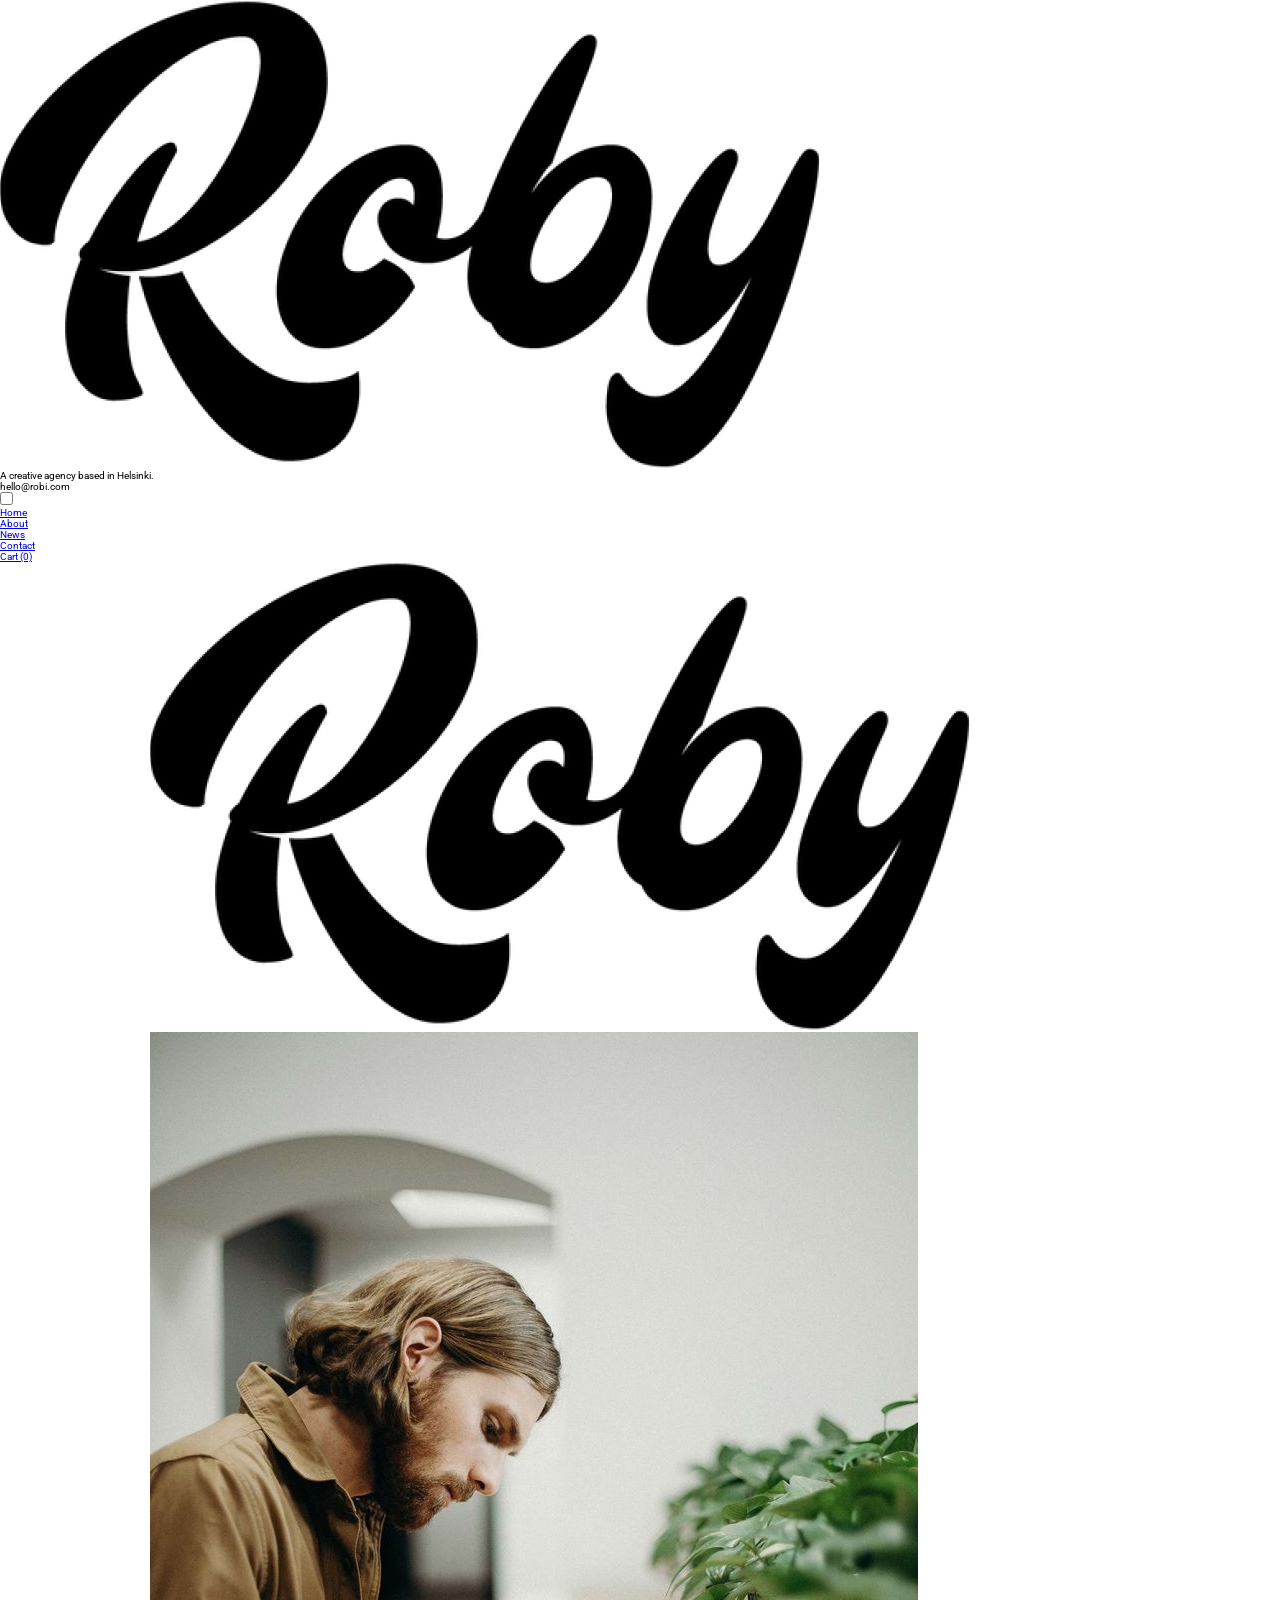
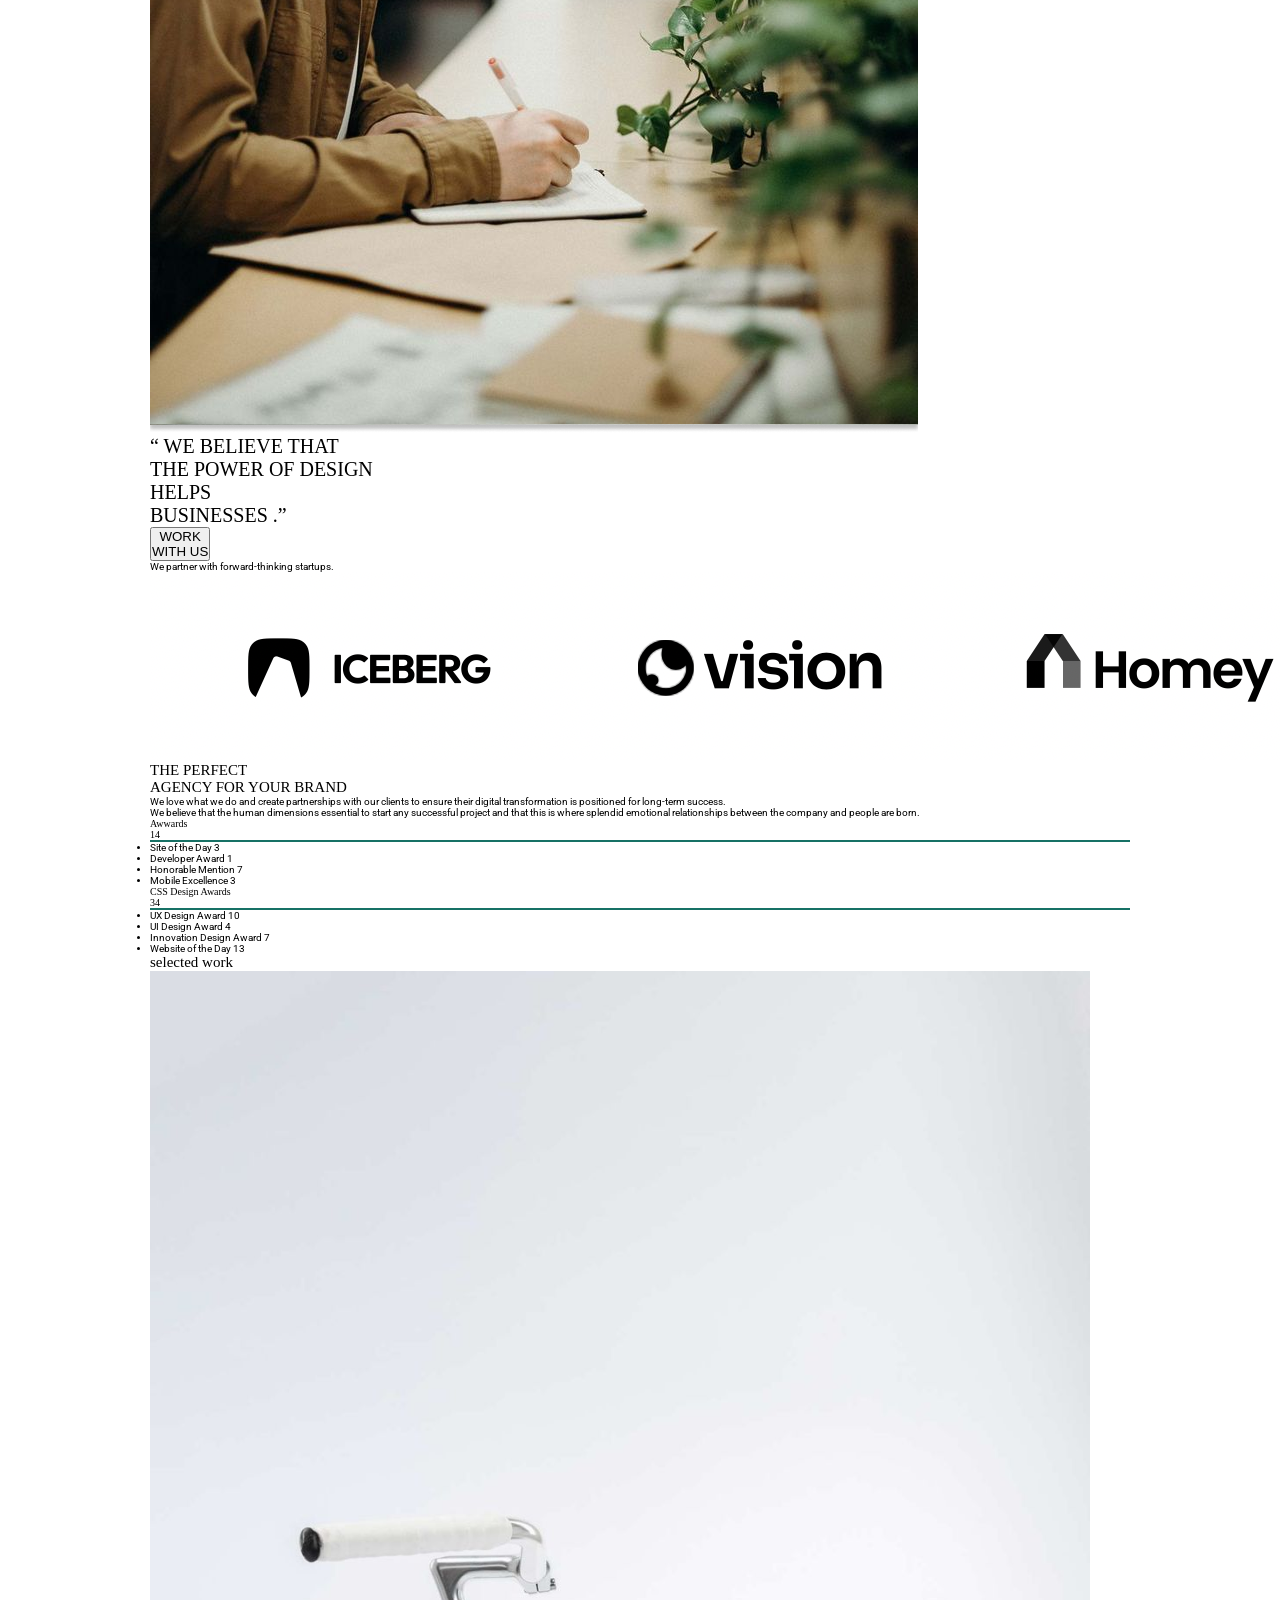
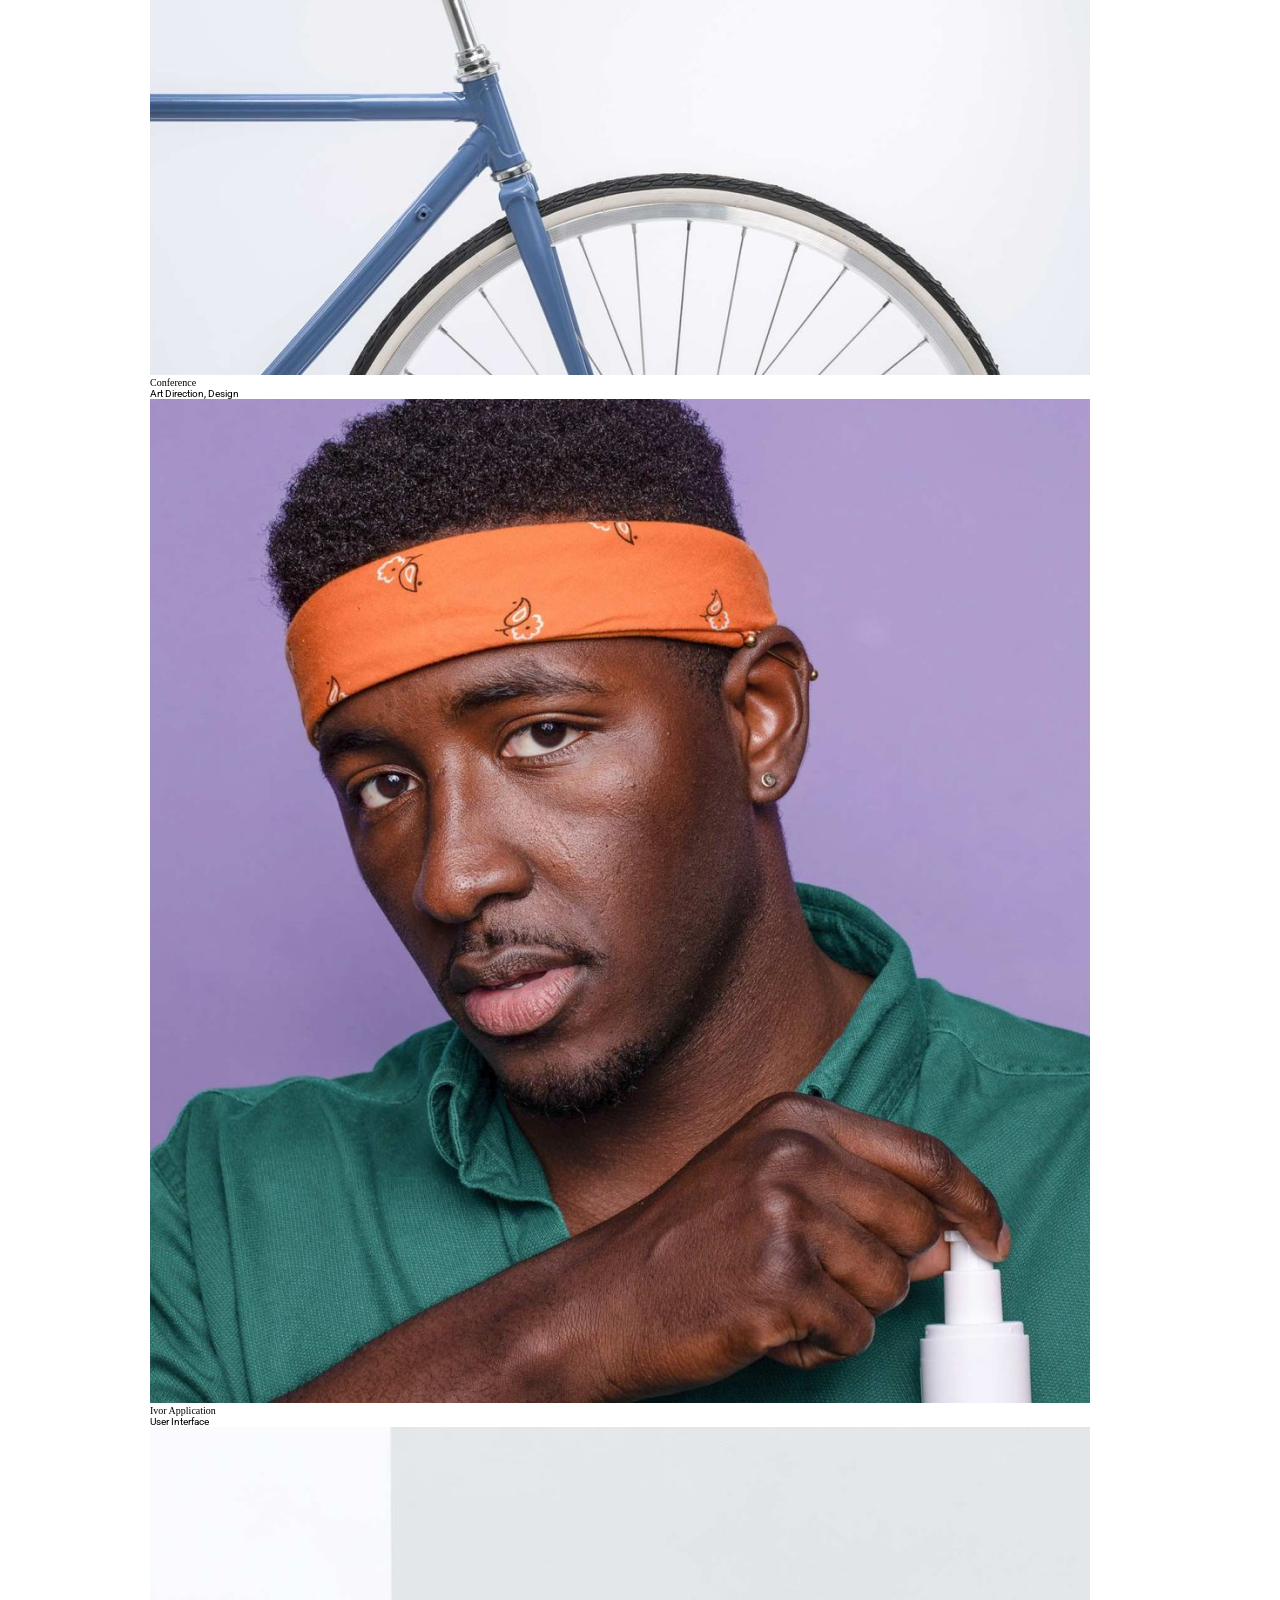
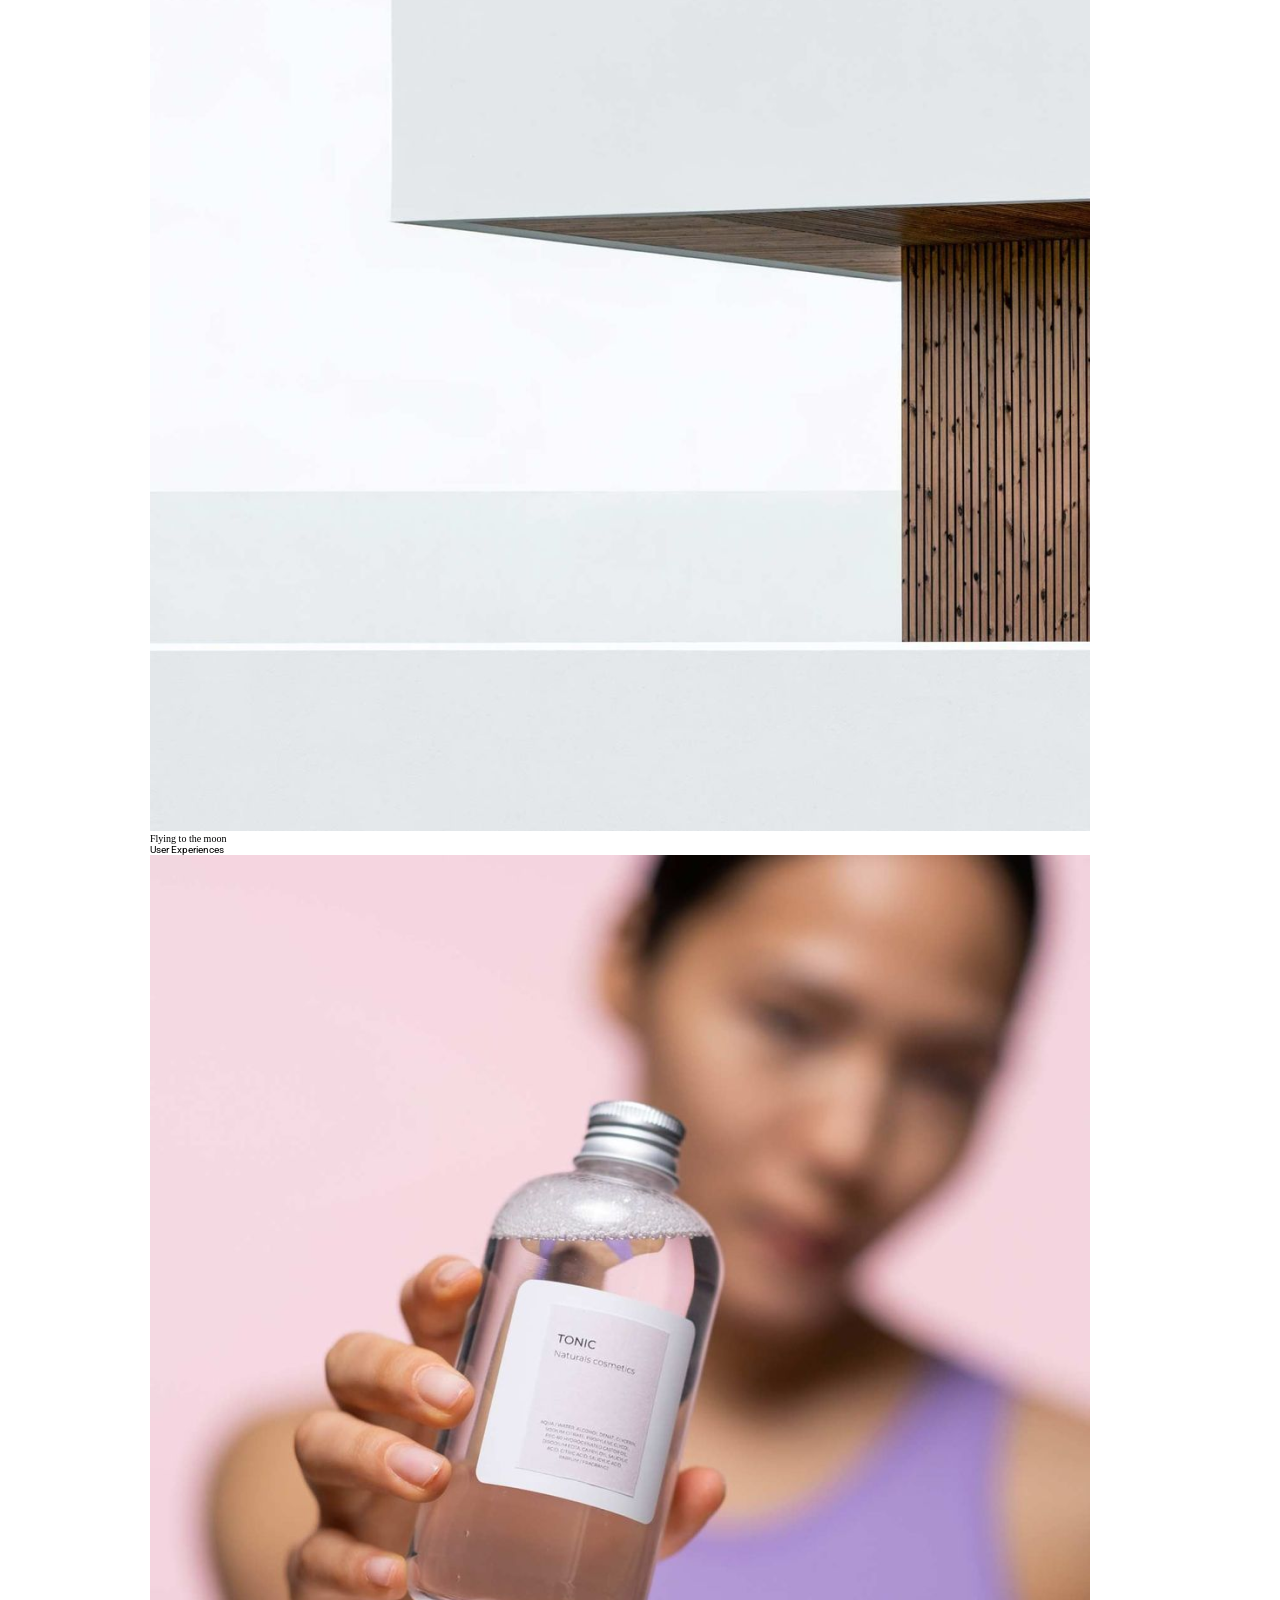
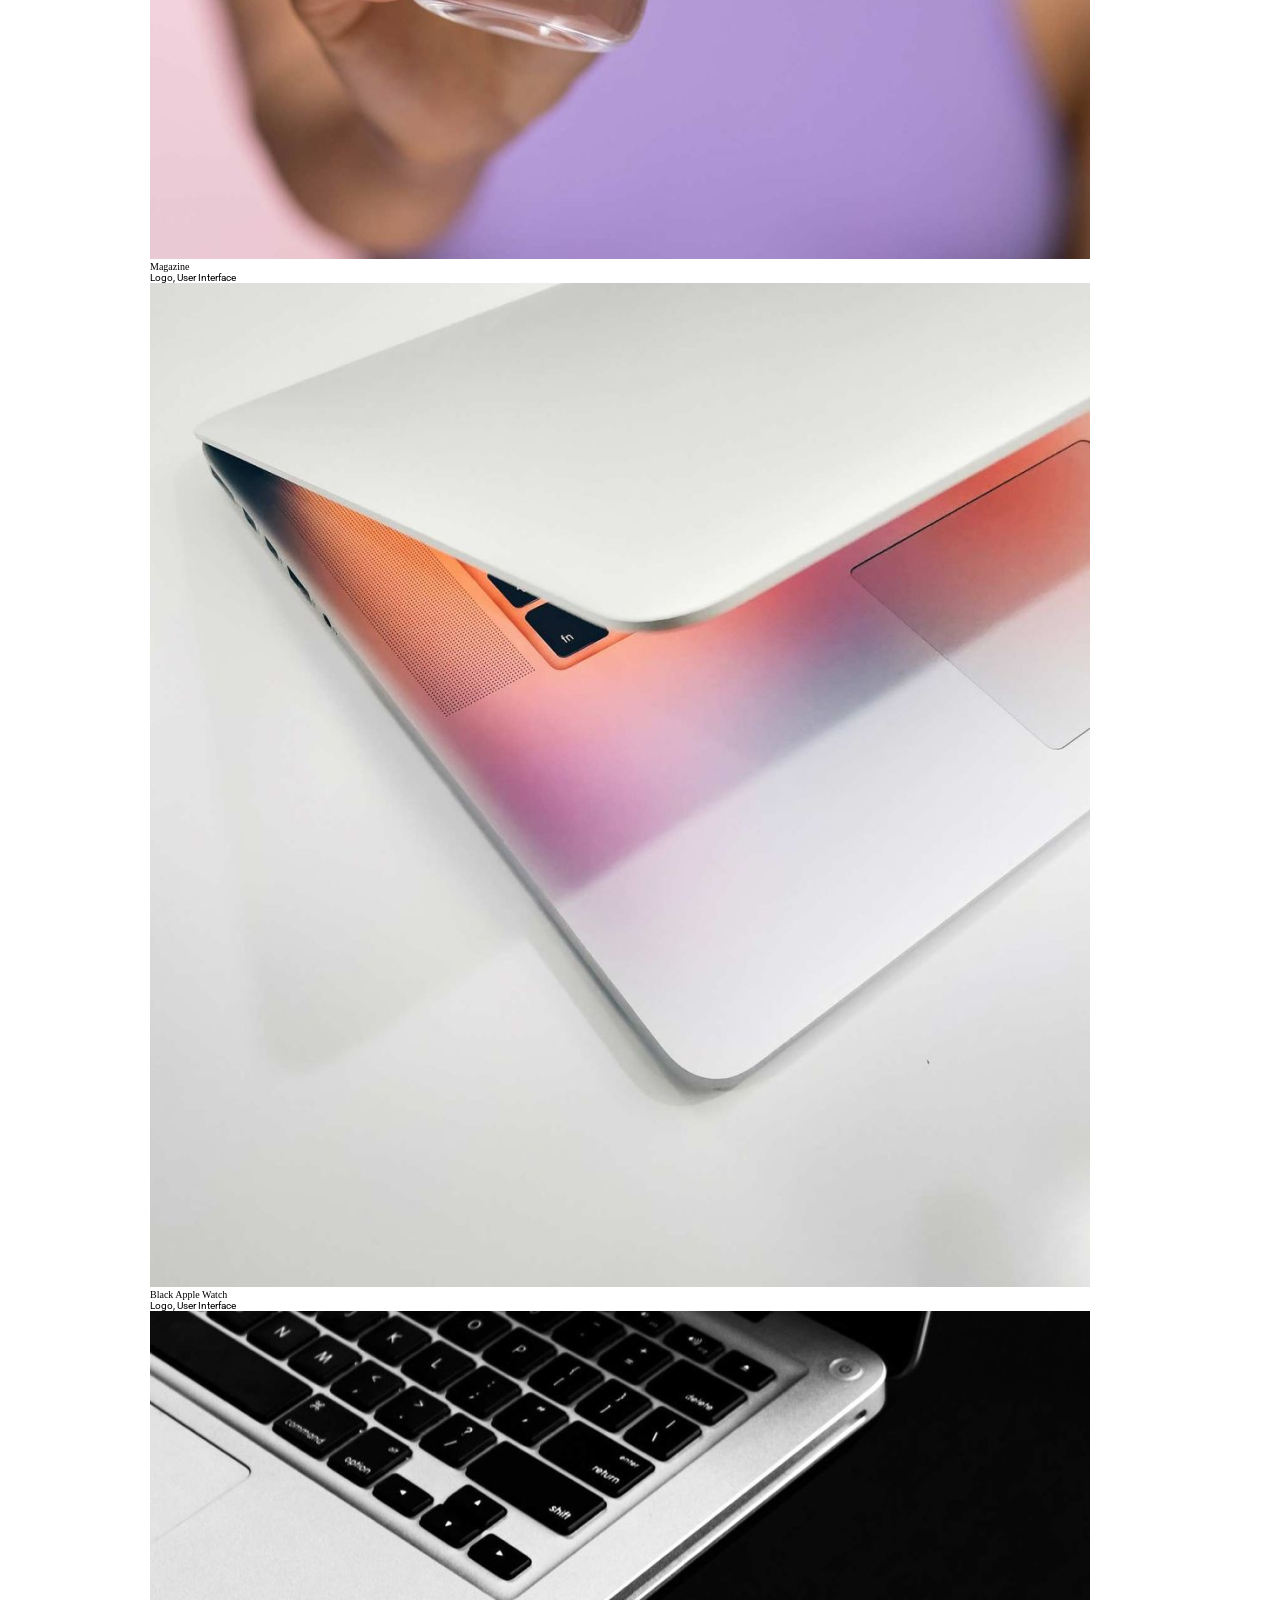
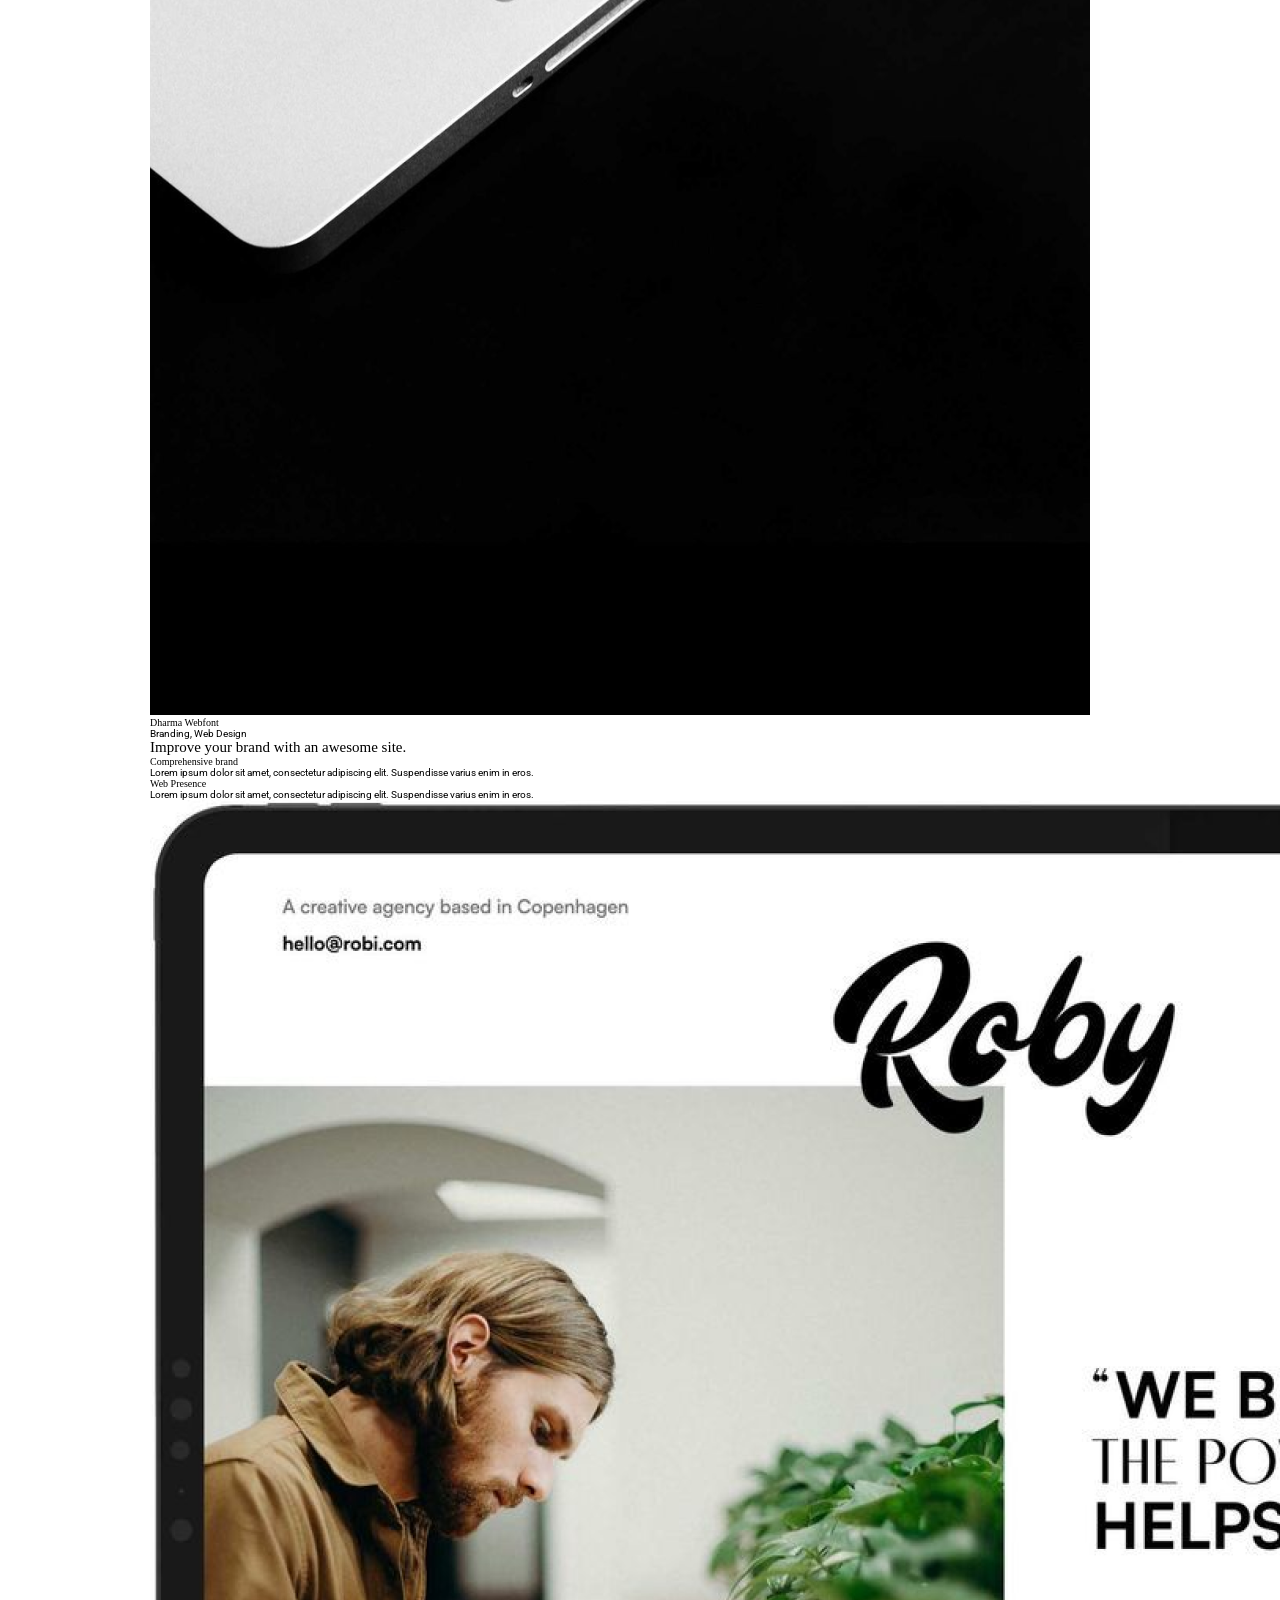
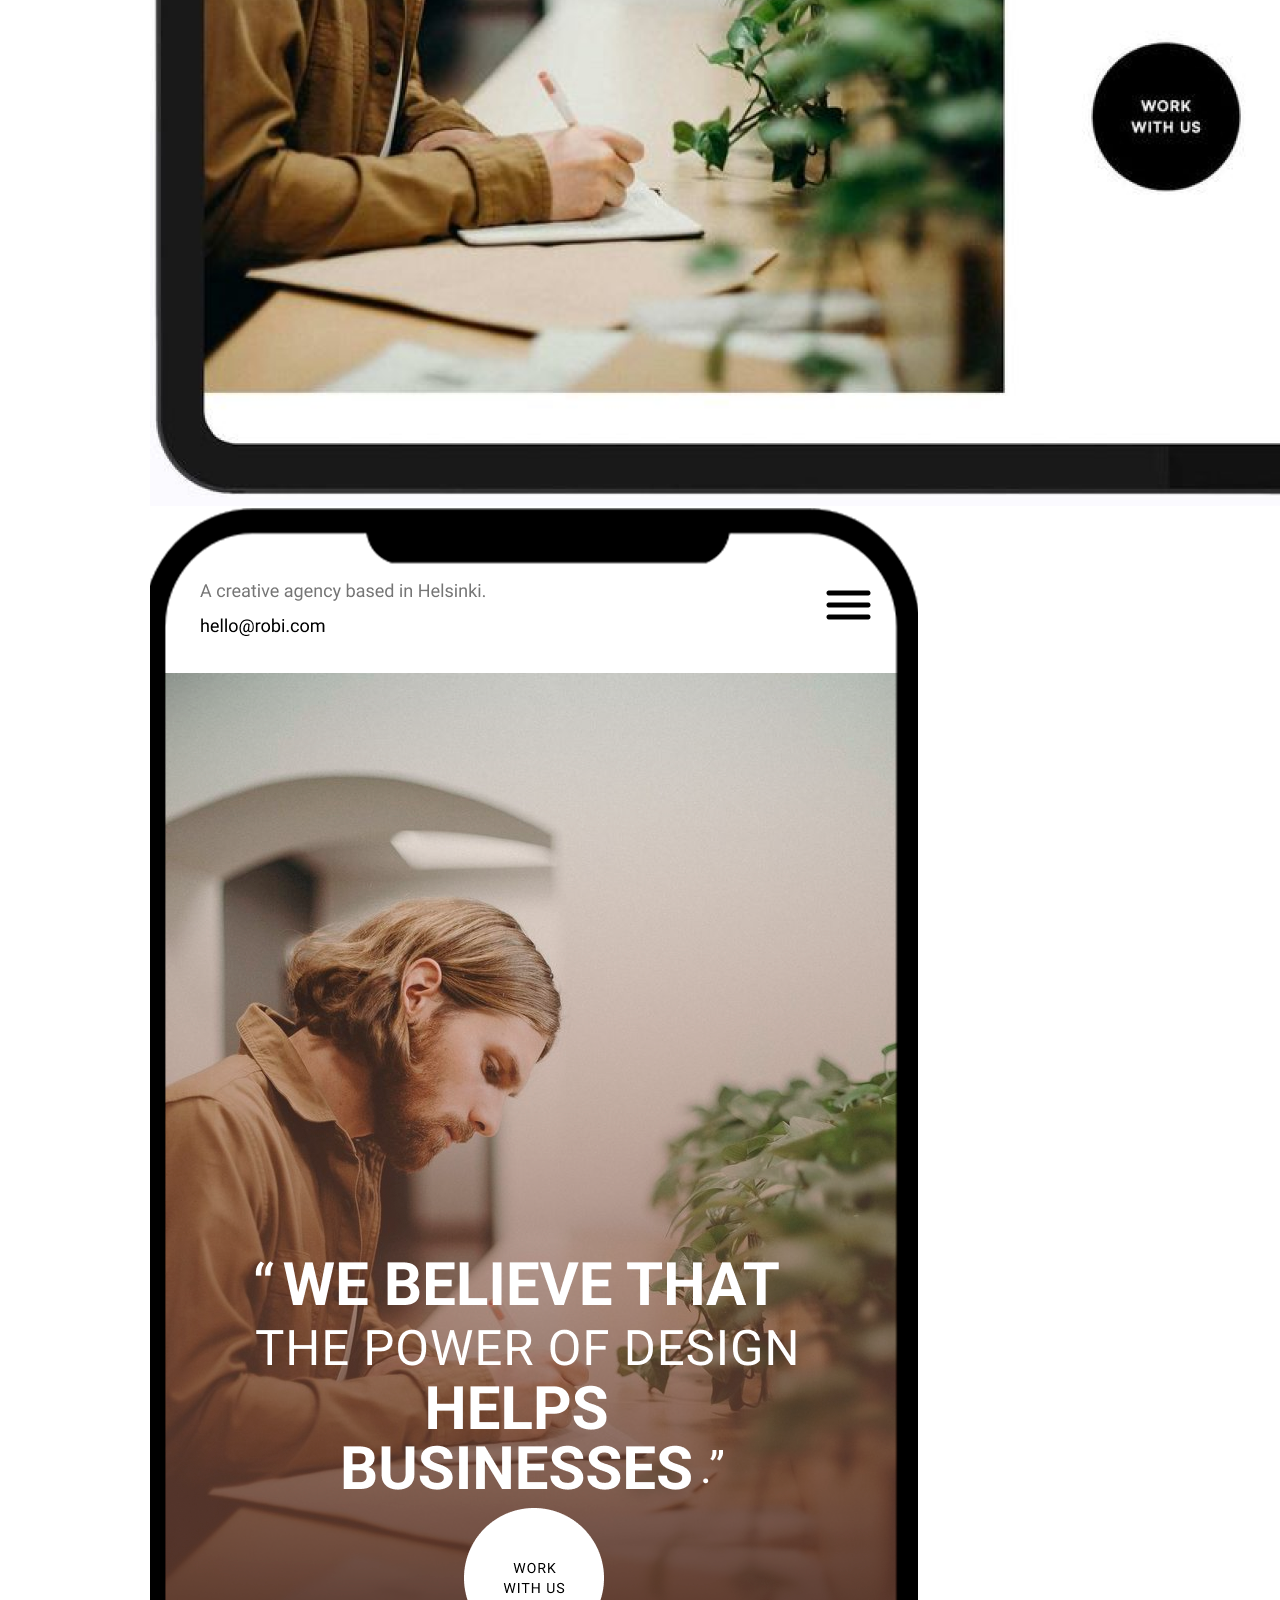
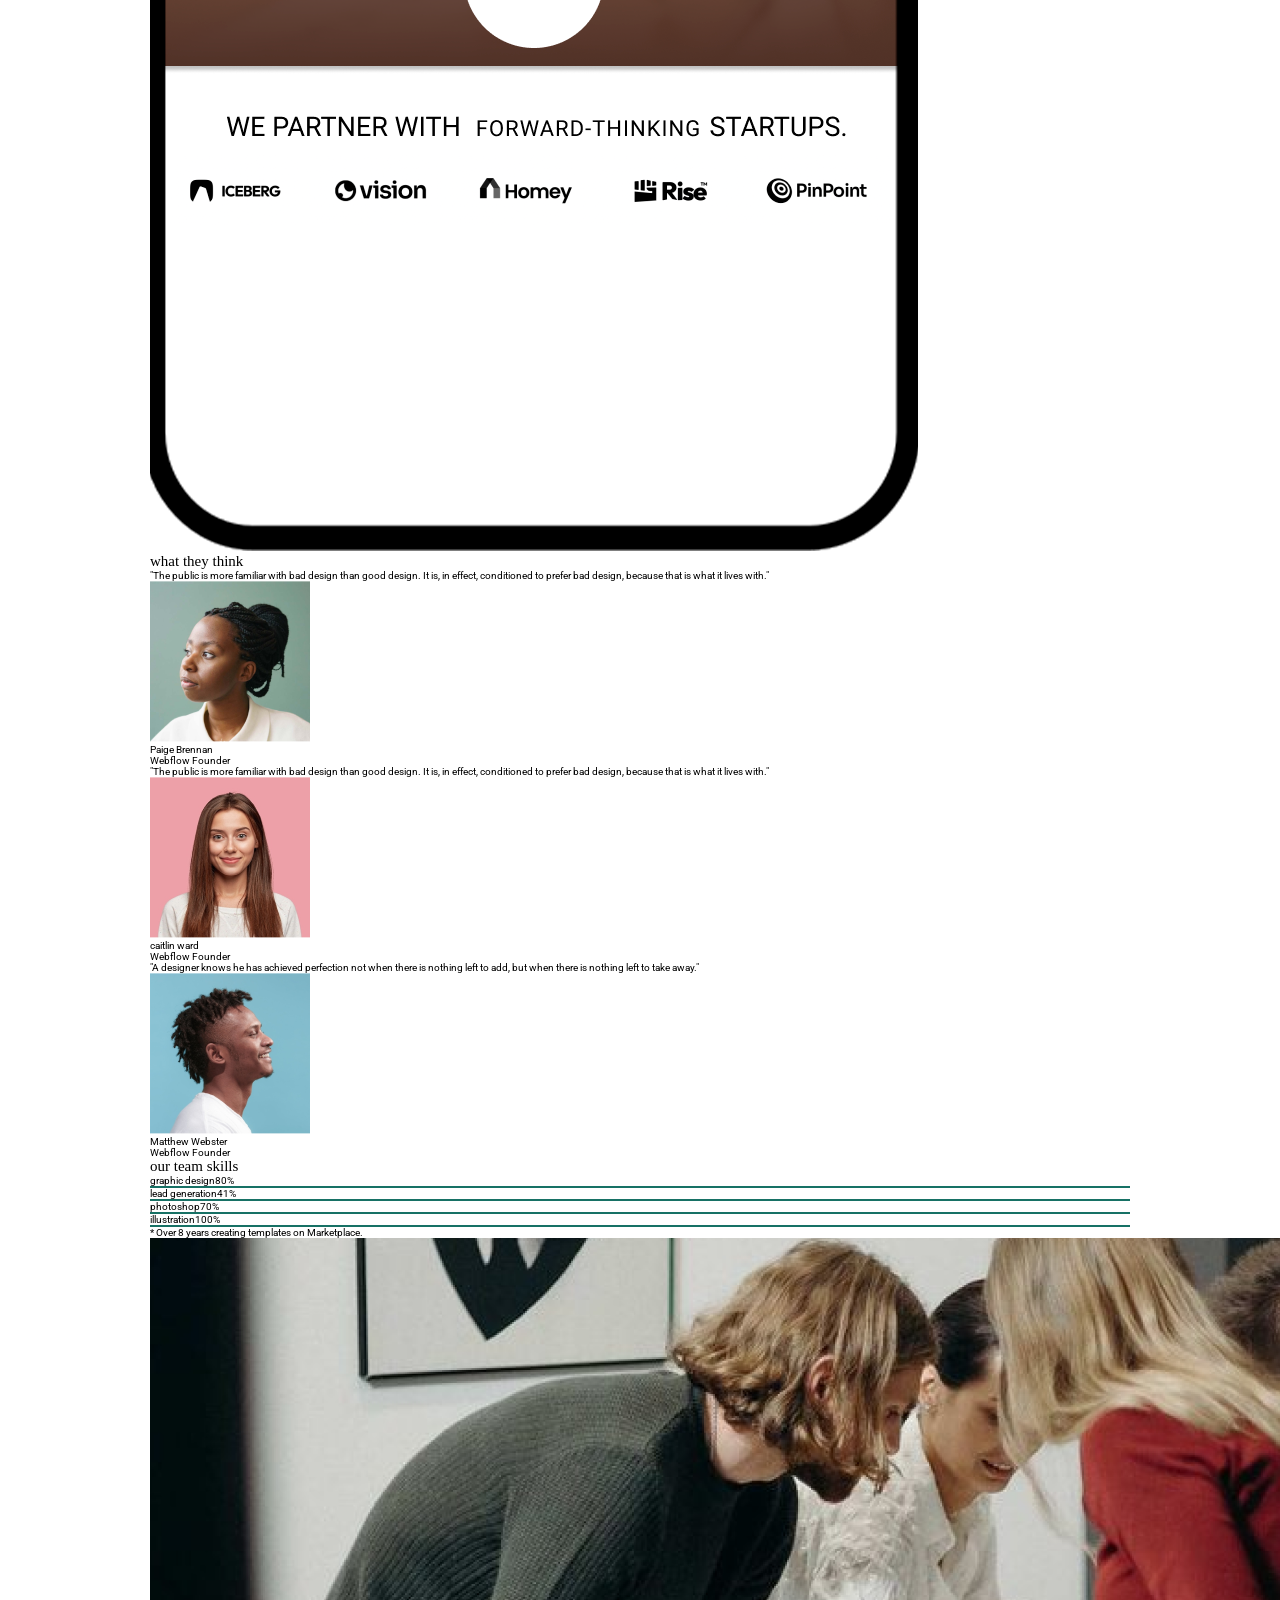
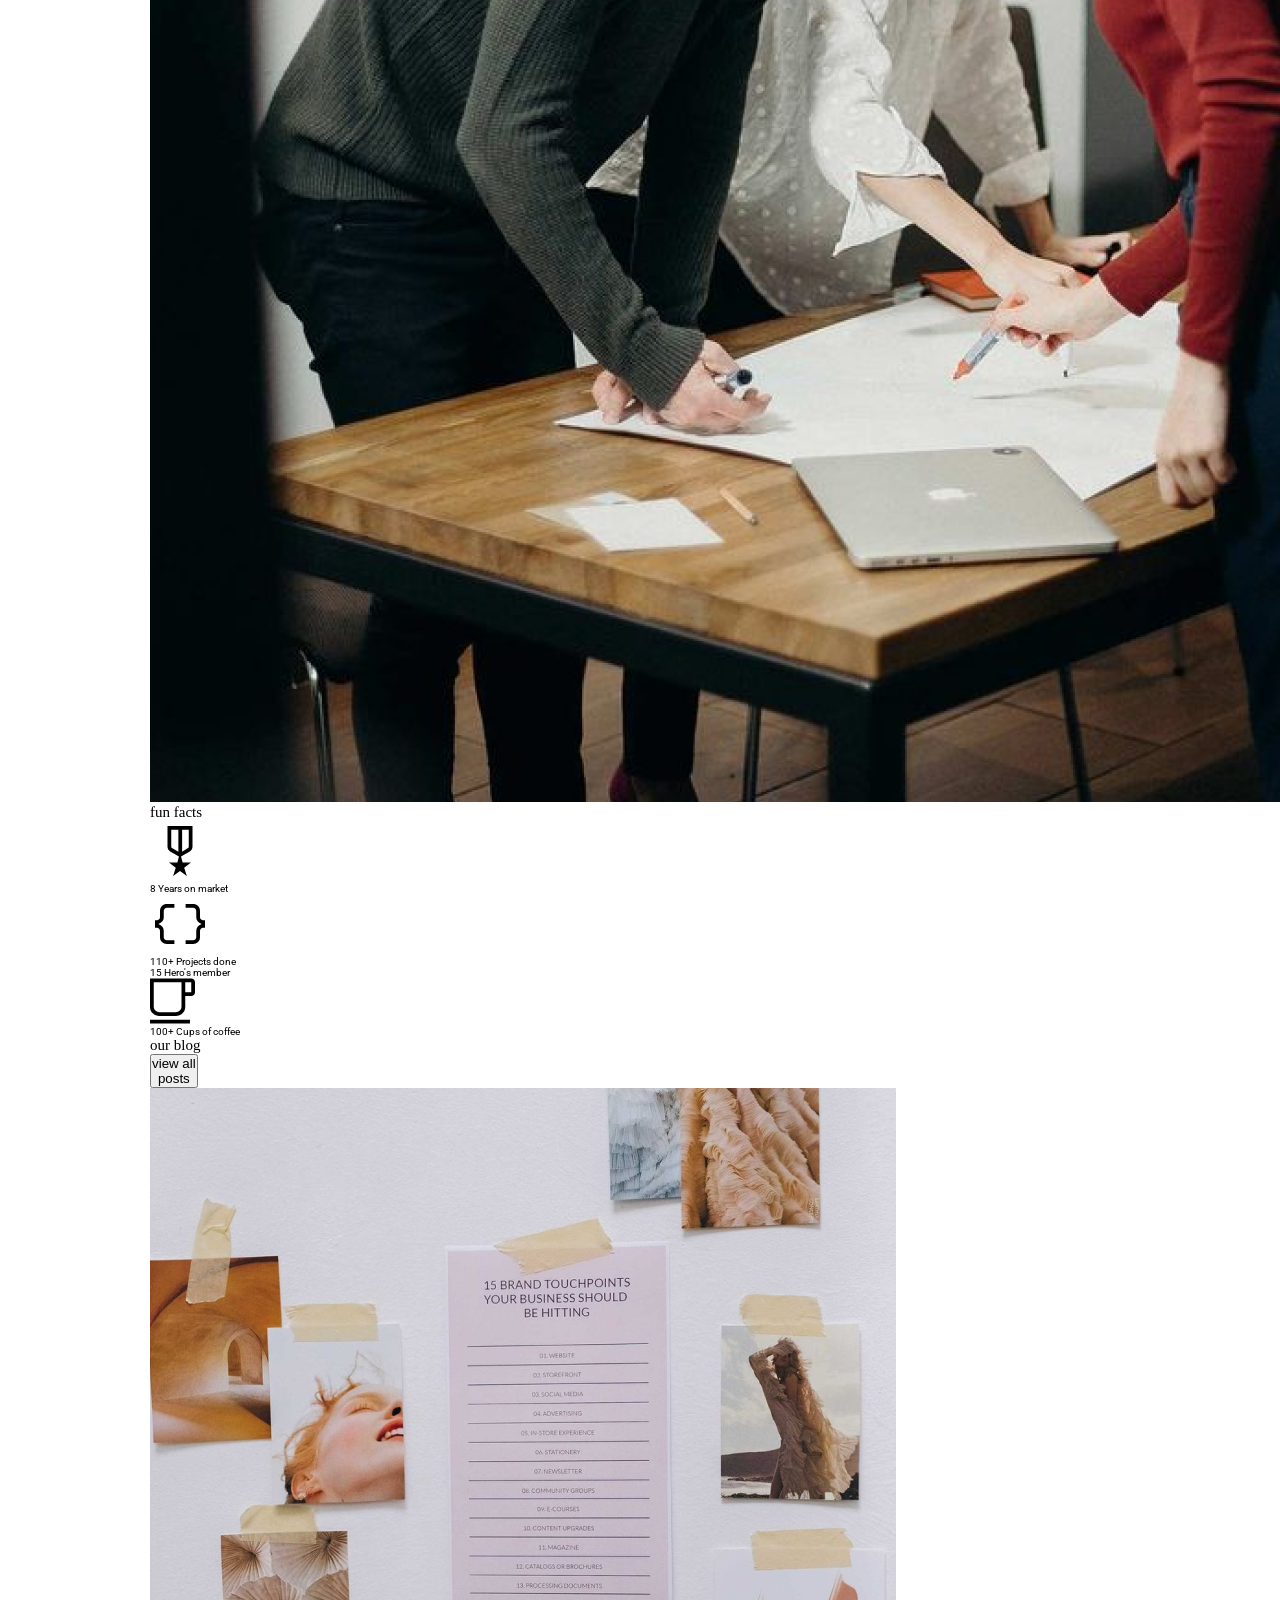
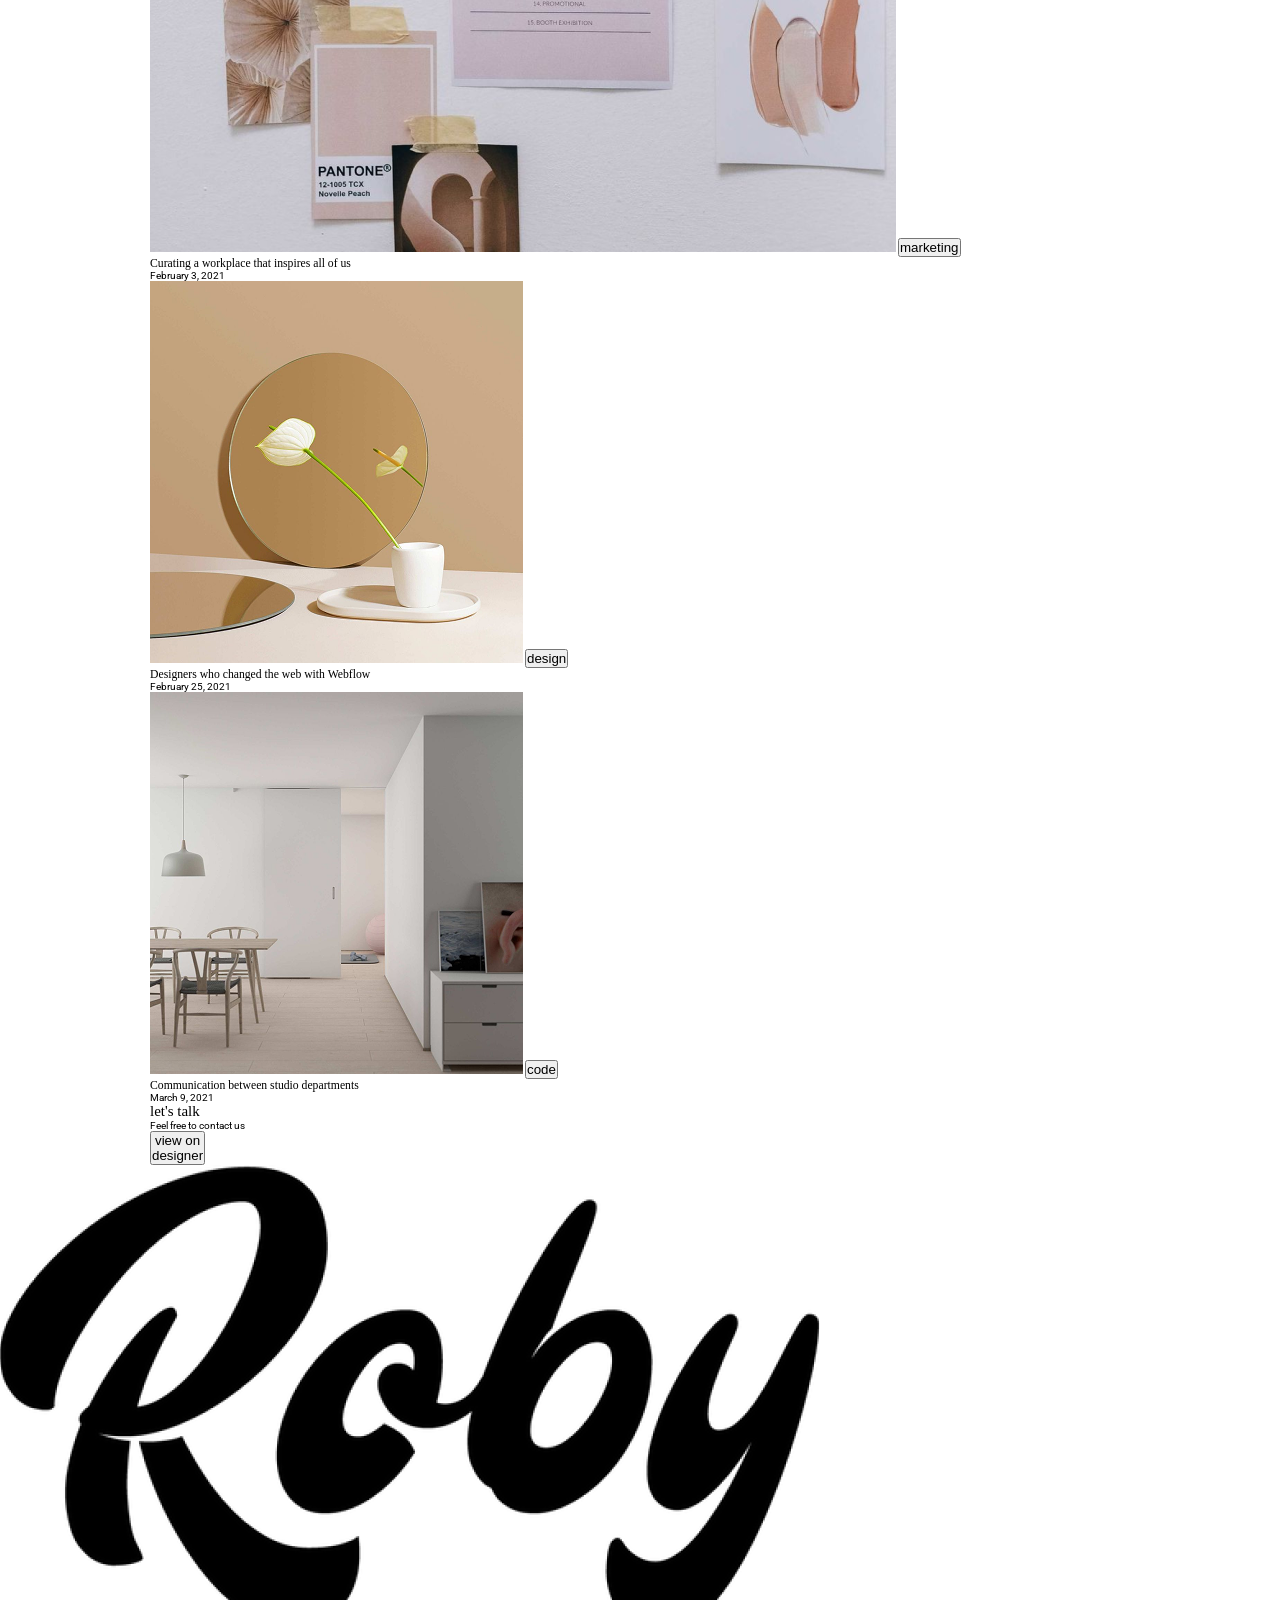
<file: ROBY.html>
<!DOCTYPE html>
<html lang="en">
<head>
    <meta charset="UTF-8">
    <meta name="viewport" content="width=device-width, initial-scale=1.0">
    <title>Roby</title>
    <link rel="stylesheet" href="style.css">
    <link href="https://fonts.googleapis.com/css2?family=Roboto:wght@400;700&display=swap" rel="stylesheet">
    <link rel="stylesheet" href="https://cdnjs.cloudflare.com/ajax/libs/font-awesome/6.0.0/css/all.min.css">
</head>
<body>
    <header>
        <img src="./assets/roby.png" alt="roby_header">
        <div>
            <p class="header">A creative agency based in Helsinki.</p>
            <p class="email">hello@robi.com</p>
        </div>
        
        <input type="checkbox" id="burger-toggle" class="burger-toggle">
        <label for="burger-toggle" class="burger-btn">
            <span></span>
            <span></span>
            <span></span>
        </label>
        
        <nav class="nav-container">
            <ul class="nav">
                <li><a href="a">Home</a></li>
                <li><a href="a">About</a></li>
                <li><a href="a">News</a></li>
                <li><a href="a">Contact</a></li>
                <li><a href="a">Cart (0)</a></li>
            </ul>
        </nav>
    </header>
    <main> 
        <div class="roby">
            <img class="name" src="./assets/roby.png" alt="roby">
        </div>
        <div class="moto">
            <img class="man" src="./assets/man.png" alt="Мужик">
            <div>
                <h1>
                    <span class="x1">“</span>
                    <span class="bold">WE BELIEVE THAT<br></span>
                    <span class="regular">THE POWER OF DESIGN<br></span>
                    <span class="bold">HELPS <br>BUSINESSES</span>
                    <span class="x2">.”</span>
                </h1>
                <div class="circle_container">
                    <button class="circle">WORK<br>WITH US</button>
                </div>
            </div>
        </div>
         <div class="partners"> 
            <p>
                <span >We partner with</span>
                <span class="style1">forward-thinking</span>
                <span>startups.</span>
            </p>
            <div class="icons">
                <img class="partners_icons" src="./assets/partners.png" alt="partners">
            </div>
        </div>
        <section class="section1"> 
            <div class="agency">
                <h2>
                    <span class="bold">THE PERFECT<br></span>
                    <span class="regular2">AGENCY FOR YOUR BRAND</span>
                </h2>
                <p>
                    We love what we do and create partnerships with our clients to ensure their digital transformation is positioned for long-term success.
                </p>
                <p>
                    We believe that the human dimensions essential to start any successful project and that this is where splendid emotional relationships between the company and people are born.
                </p>
            </div>
            <div class="awwards">
                <div class="awwards-title">
                    <h4>
                        Awwards
                    </h4>
                    <h4>14</h4>
                </div>
                <hr>
                <ul>
                    <li><span>Site of the Day</span> <span>3</span></li>
                    <li><span>Developer Award</span> <span>1</span></li>
                    <li><span>Honorable Mention</span> <span>7</span></li>
                    <li><span>Mobile Excellence</span> <span>3</span></li>
                </ul>
                <div class="awwards-title">
                    <h4>
                        CSS Design Awards
                    </h4>
                    <h4>34</h4>
                </div>
                <hr>
                <ul>
                    <li><span>UX Design Award</span> <span>10</span></li>
                    <li><span>UI Design Award</span> <span>4</span></li>
                    <li><span>Innovation Design Award</span> <span>7</span></li>
                    <li><span>Website of the Day</span> <span>13</span></li>
                </ul>
            </div>
        </section>
        <section class="work"> 
            <h2>
                <span class="bold">selected</span>
                <span class="regular3">work</span>
            </h2>
            <div class="work_images">
                <div class="left_part">
                    <img src="./assets/bike.png" alt="bike">
                    <h4>Conference</h4>
                    <p>Art Direction, Design</p>
                    <img src="./assets/ivor.png" alt="ivor">
                    <h4>Ivor Application</h4>
                    <p>User Interface</p>
                    <img src="./assets/moon.png" alt="moon">
                    <h4>Flying to the moon</h4>
                    <p>User Experiences</p>
                </div>
                <div class="right_part">
                    <img src="./assets/bottle.png" alt="bottle">
                    <h4>Magazine</h4>
                    <p>Logo, User Interface</p>
                    <img src="./assets/white.png" alt="white">
                    <h4>Black Apple Watch</h4>
                    <p>Logo, User Interface</p>
                    <img src="./assets/black.png" alt="black">
                    <h4>Dharma Webfont</h4>
                    <p>Branding, Web Design</p>
                </div>
            </div>
        </section>
        <section class="web"> 
            <div>
                <h2>
                    <span class="bold2">Improve</span>
                    <span class="regular4">your</span>
                    <span class="regular4">brand</span>
                    <span class="bold2">with an awesome site.</span>
                </h2>
                <h4>
                    <span>Comprehensive</span>
                    <span class="regular5">brand</span>
                </h4>
                <p class="regular9">Lorem ipsum dolor sit amet, consectetur adipiscing elit. Suspendisse varius enim in eros.</p>
                <h4>
                    <span>Web</span>
                    <span class="regular5">Presence</span>
                </h4>
                <p class="regular9">Lorem ipsum dolor sit amet, consectetur adipiscing elit. Suspendisse varius enim in eros.</p>
            </div>
            <img src="./assets/website.png" alt="Website" class="pc">
            <div class="phone_div">
                <img src="./assets/phone.png" alt="Phone" class="phone">
            </div>
            
        </section>
        <section class="think_section"> 
            <h2 class="think">
                <span class="bold">what</span>
                <span class="regular6">they</span>
                <span class="bold">think</span>
            </h2>
            <section class="cards">
                <div class="brennan">
                    <p class="quote">"The public is more familiar with bad design than good design. It is, in effect, conditioned to prefer bad design, because that is what it lives with."</p>
                    <img src="./assets/brennan.png" alt="brennan">
                    <p class="card_name">Paige Brennan</p>
                    <p class="status">Webflow Founder</p>
                </div>
                <div class="ward">
                    <p class="quote">"The public is more familiar with bad design than good design. It is, in effect, conditioned to prefer bad design, because that is what it lives with."</p>
                    <img src="./assets/ward.png" alt="ward">
                    <p class="card_name">caitlin ward</p>
                    <p class="status">Webflow Founder</p>
                </div>
                <div class="webster">
                    <p class="quote_w">"A designer knows he has achieved perfection not when there is nothing left to add, but when there is nothing left to take away."</p>
                    <img src="./assets/webster.png" alt="webster">
                    <p class="card_name">Matthew Webster</p>
                    <p class="status">Webflow Founder</p>
                </div>
            </section>
            <div class="rectangles">
                <div class="chosen"></div>
                <div class="rectangle"></div>
                <div class="rectangle"></div>
                <div class="rectangle"></div>
                <div class="rectangle"></div>
            </div>
        </section>
        <section class="team_skills"> 
            <div class="skills-block">
                <h2>
                    <span>our</span>
                    <span class="regular7">team</span>
                    <span>skills</span>
                </h2>
                <div class="graphic">
                    <div>
                        <span>graphic design</span><span>80%</span>
                    </div>
                    <hr class="design">
                    <div>
                        <span>lead generation</span><span>41%</span>
                    </div>
                    <hr class="lead">
                    <div>
                        <span>photoshop</span><span>70%</span>
                    </div>
                    <hr class="photoshop">
                    <div>
                        <span>illustration</span><span>100%</span>
                    </div>
                    <hr class="illustration">
                    <p>* Over 8 years creating templates on Marketplace.</p>
                </div>
            </div>
            <img src="./assets/team.png" alt="team">
        </section>
        <section class="facts_section"> 
            <h2>
                <span class="bold3">fun</span>
                <span class="regular8">facts</span>
            </h2>
            <div class="facts">
                <div>
                    <img src="./assets/medal.svg" alt="medal">
                    <div class="killer123">
                        <p>
                            <span class="digit">8</span>
                            <span class="regular9">Years on market</span>
                        </p>
                    </div>
                </div>
                <div>
                    <img src="./assets/IMAGE.svg" alt="medal">
                    <p>
                        <span class="digit2">110+</span>
                        <span class="regular9">Projects done</span>
                    </p>
                </div>
                <div>
                    <p>
                        <span class="digit2">15</span>
                        <span class="regular9">Hero's member</span>
                    </p>
                </div>
                <div>
                    <img src="./assets/cup.svg" alt="medal">
                    <p>
                        <span class="digit">100+</span>
                        <span class="regular9">Cups of coffee</span>
                    </p>
                </div>
            </div>
        </section>
        <section class="blog_section"> 
            <div class="blog_head">
                <h2>
                    <span class="bold">our</span>
                    <span class="regular10">blog</span>
                </h2>
                <button class="circle2">
                    view all  <br>posts
                </button>
            </div>
            <div class="blogs">
                <div>
                    <img src="./assets/blog_img1.png" alt="blog">
                    <button class="post_buttons">marketing</button>
                    <h3>
                        Curating a workplace that inspires all of us
                    </h3>
                    <p>February 3, 2021</p>
                </div>
                <div>
                    <img src="./assets/blog_img2.png" alt="blog">
                    <button class="post_buttons">design</button>
                    <h3>
                        Designers who changed the web with Webflow
                    </h3>
                    <p>February 25, 2021</p>
                </div>
                <div>
                    <img src="./assets/blog_img3.png" alt="blog">
                    <button class="post_buttons">code</button>
                    <h3>
                        Communication between studio departments
                    </h3>
                    <p>March 9, 2021</p>
                </div>
            </div>
        </section> 
        <section class="contact">
            <div>
                <h2>
                    <span class="bold4">let's</span>
                    <span class="regular11">talk</span>
                </h2>
                <p >Feel free to contact us</p>
            </div>
            <button class="circle3">view on <br>designer</button>
        </section>
    </main> 
    <footer> 
        <div class="social_logo">
            <img src="./assets/roby.png" alt="roby">
            <div class="social-icons">
                <a href="https://facebook.com" target="_blank"><i class="fab fa-facebook-f"></i></a>
                <a href="https://instagram.com" target="_blank"><i class="fab fa-instagram"></i></a>
                <a href="https://twitter.com" target="_blank"><i class="fab fa-twitter"></i></a>
                <a href="https://linkedin.com" target="_blank"><i class="fab fa-linkedin-in"></i></a>
                <a href="https://dribbble.com" target="_blank"><i class="fa-brands fa-dribbble"></i></a>
            </div>
        </div>
        <div class="prelast">
            <div class="addressf">
                <h5>address</h5>
                <p>14 New South Head Rd,</p>
                <p>Triple Bay 3148</p>
                <p>London, UK</p>
                <button class="map">find on map</button>
            </div>
            <div class="sitemapf">
                <h5>sitemap</h5>
                <nav>
                    <ul>
                        <li><a href=""></a>Home</li>
                        <li><a href=""></a>About</li>
                        <li><a href=""></a>News</li>
                        <li><a href=""></a>Pricing</li>
                        <li><a href=""></a>Style Guide</li>
                        <li><a href=""></a>Image Licensing</li>
                    </ul>
                </nav>
            </div>
            <div class="contactf">
                <h5>contact</h5>
                <p>
                    <span>P: 3740 213 301 <br></span>
                    <span>E: contact@robi.com</span>
                </p>
            </div>
        </div>
        <p class="copyright">&copy; This is a Deni Bozo template powered by Webflow.</p>
    </footer> 
</body>
</html>
</file>
<file: style.css>
* {
    margin: 0;
    padding: 0;
    box-sizing: border-box;
}
html
{
    font-size: 10px;
}
body {
    font-family: 'Roboto', sans-serif;

  }
  
  h1, h2, h3,h4 {
    font-family: 'Playfair Display', serif;
    font-weight: normal;
  }
main
{
  padding-left: 15rem;
  padding-right: 15rem;
}
hr
{
  border: 1px solid #177165;
}
.products-grid {
  display: grid;
  grid-template-columns: repeat(auto-fill, minmax(250px, 1fr));
  gap: 5rem;
  padding: 0 6rem;
  margin-top: 3rem;
}

.product-card {
  background: white;
  border-radius: 2rem;
  overflow: hidden;
  border: 2px solid #177165;
  box-shadow: 0 2px 10px rgba(0,0,0,0.1);
  transition: transform 0.3s;
}

.product-card:hover {
  transform: translateY(-5px);
}

.product-image {
  width: 100%;
  height: 200px;
  object-fit: cover;
}

.product-info {
  padding: 1.5rem;
}

.product-title {
  font-size: 1.6rem;
  margin-bottom: 0.5rem;
  color: #0A312C;
}

.product-price {
  font-weight: bold;
  color: #177165;
  font-size: 1.8rem;
  margin: 1rem 0;
}

.add-to-cart {
  background: #177165;
  color: white;
  border: none;
  padding: 0.8rem 1.5rem;
  border-radius: 1.5rem;
  cursor: pointer;
  width: 100%;
  font-size: 1.4rem;
}

.add-to-cart:hover {
  background: #0A312C;
}

.above_pag
{
  margin-top: 3rem;
}
.shop-header {
  display: flex;
  justify-content: space-between;
  align-items: center;
  margin-top: 1rem;
  margin-bottom: 2rem;
}

.search-container {
  position: relative;
  width: 300px;
}

#search-input {
  width: 100%;
  padding: 1rem 1.5rem 1rem 4rem;
  border: 2px solid #777;
  border-radius: 1.5rem;
  font-size: 1.4rem;
  outline: none;
  transition: border-color 0.3s;
}

#search-input:focus {
  border-color: #177165;
}

.search-icon {
  position: absolute;
  left: 1.5rem;
  top: 50%;
  transform: translateY(-50%);
  width: 1.6rem;
  height: 1.6rem;
}
.sort-button {
  margin-left: 20px;
}

#sort-toggle {
  display: flex;
  align-items: center;
  border-radius: 4px;
  cursor: pointer;
  background-color:white;
  transition: all 1s;
  border:none;
}
.arrows {
  display: flex;
  flex-direction: column;
  gap: 2px;

}
.arrow-up, .arrow-down {
  font-size: 5rem;
  line-height: 1;
  color:#777;
}
#sort-toggle.asc .arrow-up {
  color: #177165;
}

#sort-toggle.desc .arrow-down {
  color: #177165;
}
.filters-container {
  display: flex;
  gap: 3rem;
  padding: 0 6rem;
  margin-bottom: 2rem;
}

.filter-group {
  background: white;
  padding: 1.5rem;
  border-radius: 1rem;
  border: 1px solid #ddd;
  flex: 1;
  max-width: 250px;
}

.filter-group h3 {
  font-size: 1.6rem;
  margin-bottom: 1rem;
  color: #0A312C;
}

.category-filters {
  display: flex;
  flex-direction: column;
  gap: 0.8rem;
}

.category-filters label {
  display: flex;
  align-items: center;
  gap: 0.8rem;
  font-size: 1.4rem;
  cursor: pointer;
}

.price-range {
  margin-top: 15px;
}

.price-inputs {
  display: flex;
  align-items: center;
  gap: 10px;
  margin-bottom: 15px;
}

.price-inputs input {
  width: 70px;
  padding: 8px;
  border: 1px solid #ddd;
  border-radius: 4px;
  text-align: center;
}

.range-slider {
  position: relative;
  height: 20px;
  margin: 0 5px;
}

.range-slider::before {
  content: '';
  position: absolute;
  left: 0;
  right: 0;
  top: 50%;
  transform: translateY(-50%);
  height: 4px;
  background: #ddd;
  border-radius: 2px;
  z-index: 1;
}
.range-slider .active-range {
  position: absolute;
  left: var(--min-percent);
  right: calc(100% - var(--max-percent));
  top: 50%;
  transform: translateY(-50%);
  height: 4px;
  background: #177165;
  border-radius: 2px;
  z-index: 2;
}
.range-slider input[type="range"] {
  position: absolute;
  width: 100%;
  height: 100%;
  margin: 0;
  -webkit-appearance: none;
  background: transparent;
  pointer-events: none;
  z-index: 3;
}
.range-slider input[type="range"]::-webkit-slider-thumb {
  pointer-events: all;
  width: 18px;
  height: 18px;
  background: #177165;
  border-radius: 50%;
  cursor: pointer;
  -webkit-appearance: none;
  border: 2px solid white;
  box-shadow: 0 2px 4px rgba(0,0,0,0.2);
}
.filter-controls {
  padding: 0 6rem;
}
.filter-button {
  background: #177165;
  color: white;
  border: none;
  padding: 1rem 2rem;
  border-radius: 1.5rem;
  cursor: pointer;
  font-size: 1.4rem;
  display: flex;
  align-items: center;
  gap: 0.8rem;
}

.filter-button:hover {
  background: #0A312C;
}

.filters-sidebar {
  position: fixed;
  top: 0;
  right: -350px;
  width: 320px;
  height: 100vh;
  background: white;
  box-shadow: -2px 0 10px rgba(0,0,0,0.1);
  padding: 2rem;
  z-index: 1000;
  transition: right 0.3s ease;
  overflow-y: auto;
}

.filters-sidebar.active {
  right: 0;
}

.sidebar-header {
  display: flex;
  justify-content: space-between;
  align-items: center;
  margin-bottom: 2rem;
  padding-bottom: 1rem;
  border-bottom: 1px solid #eee;
}

.close-btn {
  background: none;
  border: none;
  font-size: 2.4rem;
  cursor: pointer;
  color: #777;
}

.filter-group {
  margin-bottom: 2rem;
}

.filter-group h4 {
  font-size: 1.6rem;
  margin-bottom: 1rem;
  color: #0A312C;
}

.category-filters {
  display: flex;
  flex-direction: column;
  gap: 0.8rem;
}

.category-filters label {
  display: flex;
  align-items: center;
  gap: 0.8rem;
  font-size: 1.4rem;
  cursor: pointer;
}
.apply-btn {
  width: 100%;
  padding: 1.2rem;
  background: #177165;
  color: white;
  border: none;
  border-radius: 1.5rem;
  font-size: 1.4rem;
  cursor: pointer;
  margin-top: 1rem;
}
.reset-btn
{
  width: 100%;
  padding: 1.2rem;
  background: #ffffff;
  color:#177165;
  border:#177165 solid 2px;
  border-radius: 1.5rem;
  font-size: 1.4rem;
  cursor: pointer;
  margin-top: 1rem;
}
.apply-btn:hover {
  background: #0A312C;
}
.reset-btn:hover {
  opacity: 50%;
}
.overlay {
  position: fixed;
  top: 0;
  left: 0;
  width: 100%;
  height: 100%;
  background: rgba(0,0,0,0.5);
  z-index: 999;
  opacity: 0;
  visibility: hidden;
  transition: all 0.3s;
}
.overlay.active {
  opacity: 1;
  visibility: visible;
}
.right_container
{
  display: flex;
  align-items:center;
}
.pagination {
  display: flex;
  justify-content: center;
  align-items: center;
  gap: 5px;
  margin: 30px 0;
}

.pagination button {
  padding: 8px 12px;
  background: #f0f0f0;
  border: 1px solid #ddd;
  border-radius: 4px;
  cursor: pointer;
  transition: all 0.3s;
}

.pagination button:hover:not(:disabled) {
  background: #177165;
  color: white;
  border-color: #177165;
}

.pagination button:disabled {
  opacity: 0.5;
  cursor: not-allowed;
}

.page-numbers {
  display: flex;
  gap: 5px;
}

.page-numbers button {
  min-width: 36px;
}

.page-numbers button.active {
  background: #177165;
  color: white;
  border-color: #177165;
}
</file>
